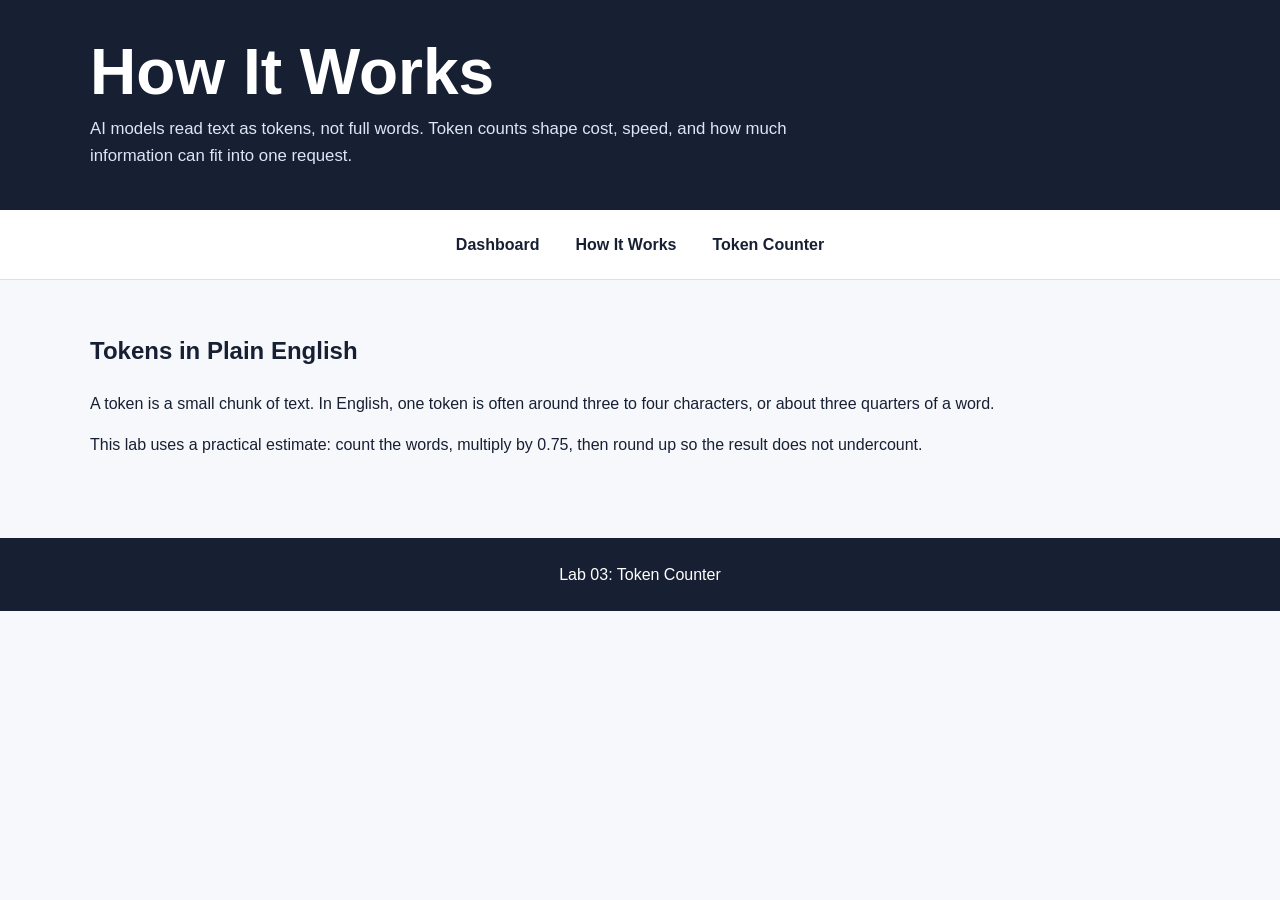
<file: how-it-works.html>
<!DOCTYPE html>
<html lang="en">
<head>
  <meta charset="UTF-8">
  <meta name="viewport" content="width=device-width, initial-scale=1.0">
  <title>How It Works</title>
  <link rel="stylesheet" href="styles.css">
</head>
<body>
  <header>
    <div class="page-title">
      <h1>How It Works</h1>
      <p>AI models read text as tokens, not full words. Token counts shape cost, speed, and how much information can fit into one request.</p>
    </div>
  </header>

  <nav>
    <a href="index.html">Dashboard</a>
    <a href="how-it-works.html">How It Works</a>
    <a href="tokenCounter.html">Token Counter</a>
  </nav>

  <main>
    <section>
      <h2>Tokens in Plain English</h2>
      <p>A token is a small chunk of text. In English, one token is often around three to four characters, or about three quarters of a word.</p>
      <p>This lab uses a practical estimate: count the words, multiply by 0.75, then round up so the result does not undercount.</p>
    </section>
  </main>

  <footer>
    <p>Lab 03: Token Counter</p>
  </footer>
</body>
</html>
</file>
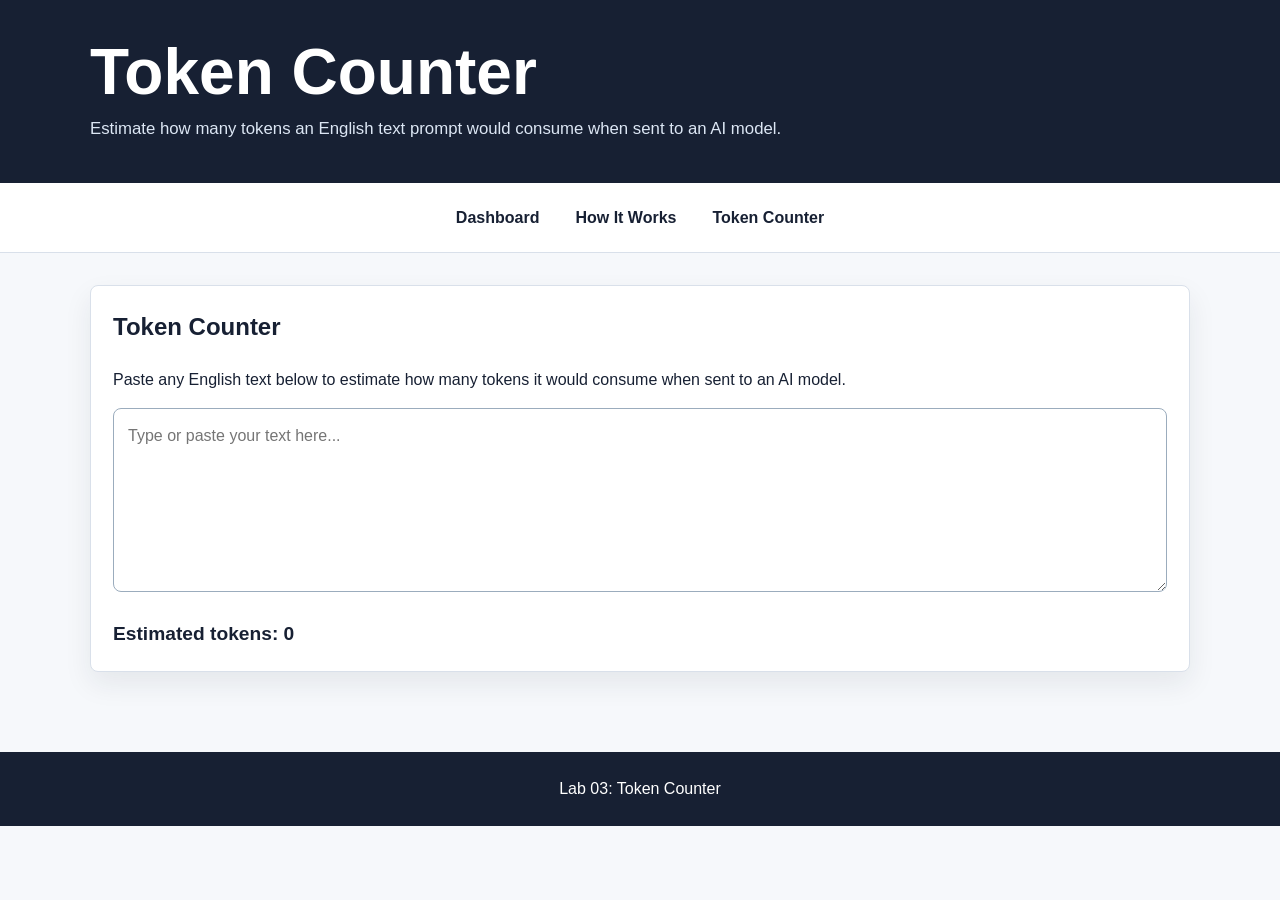
<file: tokenCounter.html>
<!DOCTYPE html>
<html lang="en">
<head>
  <meta charset="UTF-8">
  <meta name="viewport" content="width=device-width, initial-scale=1.0">
  <title>Token Counter</title>
  <link rel="stylesheet" href="styles.css">
</head>
<body>
  <header>
    <div class="page-title">
      <h1>Token Counter</h1>
      <p>Estimate how many tokens an English text prompt would consume when sent to an AI model.</p>
    </div>
  </header>

  <nav>
    <a href="index.html">Dashboard</a>
    <a href="how-it-works.html">How It Works</a>
    <a href="tokenCounter.html">Token Counter</a>
  </nav>

  <main>
    <section id="tokenCounter">
      <h2>Token Counter</h2>
      <p>Paste any English text below to estimate how many tokens it would consume when sent to an AI model.</p>
      <textarea id="inputText" rows="6" placeholder="Type or paste your text here..."></textarea>
      <p id="result">Estimated tokens: 0</p>
    </section>
  </main>

  <footer>
    <p>Lab 03: Token Counter</p>
  </footer>

  <script src="tokenCounter.js"></script>
</body>
</html>
</file>
<file: styles.css>
* {
  box-sizing: border-box;
}

body {
  margin: 0;
  color: #172033;
  background: #f6f8fb;
  font-family: Arial, Helvetica, sans-serif;
  line-height: 1.6;
}

header {
  color: #ffffff;
  background: #172033;
}

.hero {
  display: grid;
  grid-template-columns: minmax(0, 1fr) minmax(240px, 420px);
  gap: 32px;
  align-items: center;
  width: min(1100px, calc(100% - 32px));
  margin: 0 auto;
  padding: 40px 0;
}

.hero h1,
.page-title h1 {
  margin: 0 0 12px;
  font-size: clamp(2rem, 5vw, 4rem);
  line-height: 1;
}

.hero p,
.page-title p {
  max-width: 760px;
  margin: 0;
  color: #dce6f4;
  font-size: 1.05rem;
}

.hero img {
  width: 100%;
  border: 4px solid #ffffff;
  border-radius: 8px;
  display: block;
}

.page-title {
  width: min(1100px, calc(100% - 32px));
  margin: 0 auto;
  padding: 40px 0;
}

nav {
  display: flex;
  flex-wrap: wrap;
  gap: 12px;
  justify-content: center;
  padding: 14px 16px;
  background: #ffffff;
  border-bottom: 1px solid #d9e0ea;
}

nav a {
  color: #172033;
  font-weight: 700;
  text-decoration: none;
  padding: 8px 12px;
  border-radius: 6px;
}

nav a:hover,
nav a:focus {
  color: #ffffff;
  background: #2764b1;
}

main {
  width: min(1100px, calc(100% - 32px));
  margin: 0 auto;
  padding: 32px 0 48px;
}

section {
  margin-bottom: 32px;
}

.model-grid {
  display: grid;
  grid-template-columns: repeat(3, minmax(0, 1fr));
  gap: 18px;
}

.model-card,
#tokenCounter {
  background: #ffffff;
  border: 1px solid #d9e0ea;
  border-radius: 8px;
  padding: 22px;
  box-shadow: 0 12px 28px rgba(23, 32, 51, 0.08);
}

.model-card h3,
#tokenCounter h2 {
  margin-top: 0;
}

.model-card p {
  margin-bottom: 0;
}

textarea {
  width: 100%;
  min-height: 160px;
  resize: vertical;
  padding: 14px;
  color: #172033;
  border: 1px solid #9bacbd;
  border-radius: 8px;
  font: inherit;
}

#result {
  margin-bottom: 0;
  font-size: 1.2rem;
  font-weight: 700;
}

footer {
  padding: 24px 16px;
  color: #ffffff;
  text-align: center;
  background: #172033;
}

footer p {
  margin: 0;
}

@media (max-width: 760px) {
  .hero,
  .model-grid {
    grid-template-columns: 1fr;
  }
}
</file>
